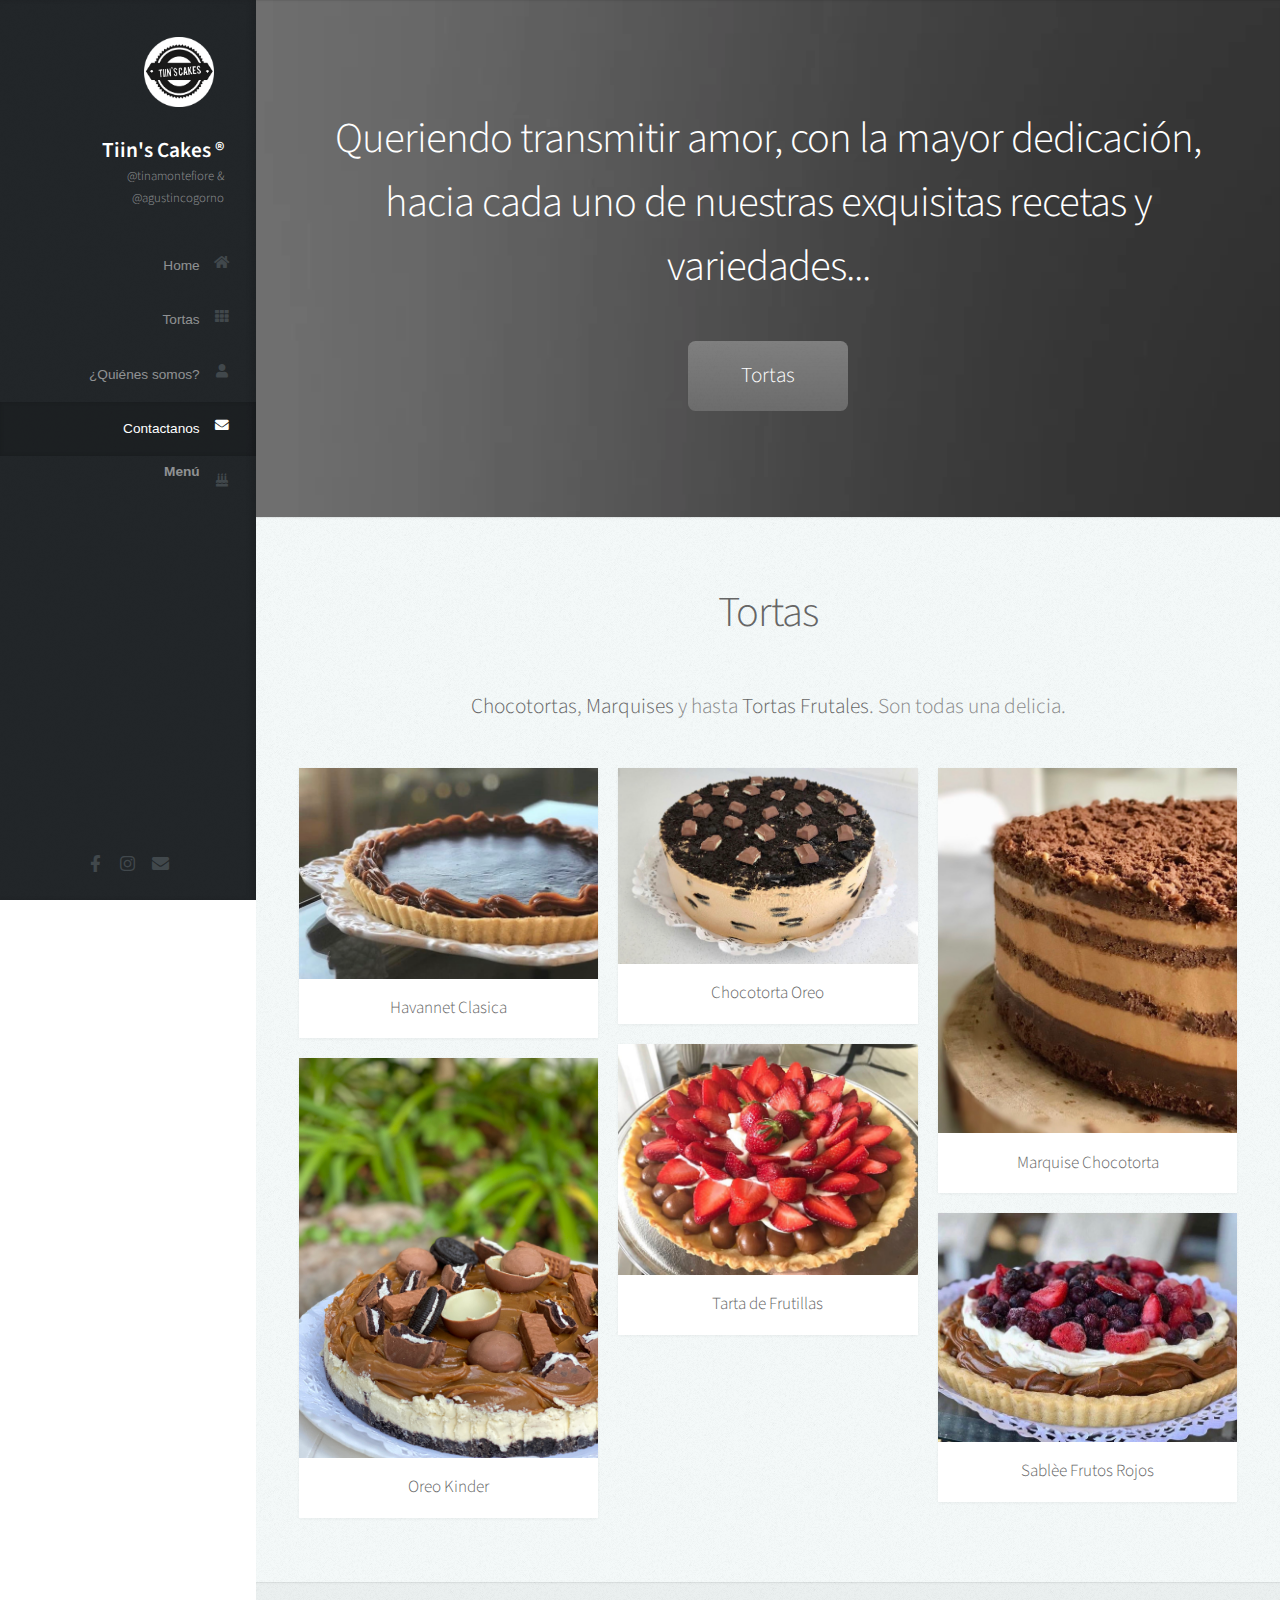
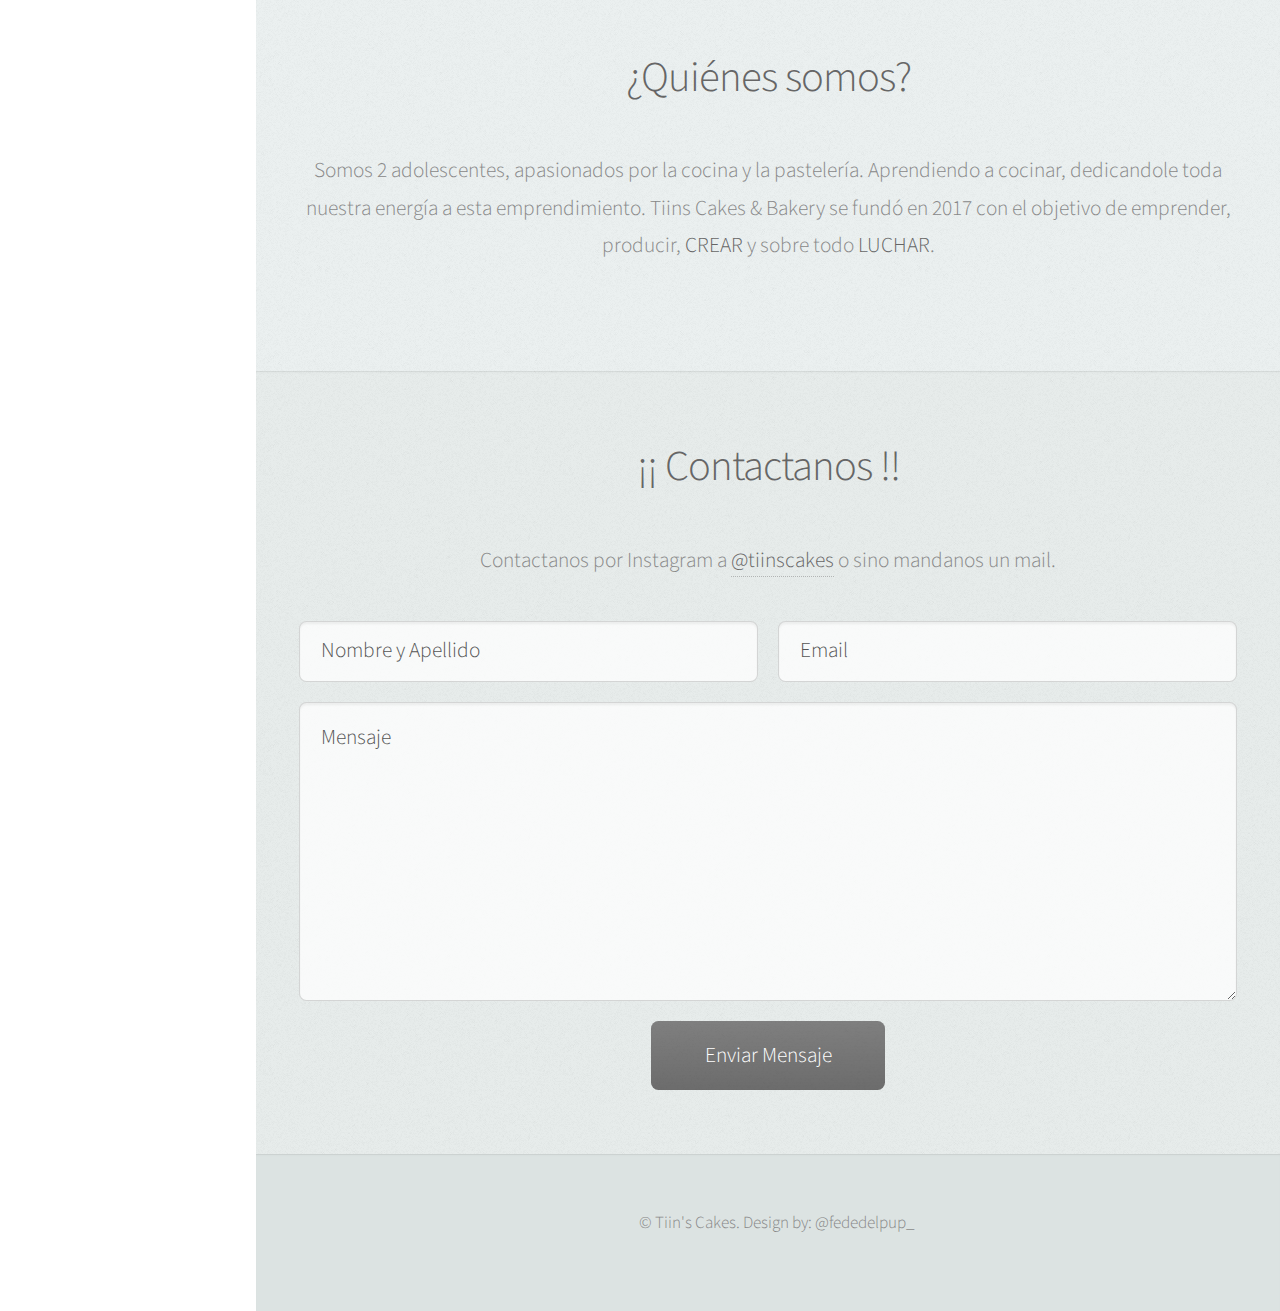
<file: docs/index.html>
<!DOCTYPE HTML>

<html>
	<head>
		<title>Tiins Cakes & Bakery&reg; Home</title>
		<meta charset="utf-8" />
		<meta name="viewport" content="width=device-width, initial-scale=1, user-scalable=no" />
		<link rel="stylesheet" href="assets/css/main.css" />
		<link rel="shortcut icon" href="logo.png"
	</head>
	<body class="is-preload">

		<!-- Header -->
			<div id="header">

				<div class="top">

					<!-- Logo -->
						<div id="logo">
							<span class="image avatar48"><img src="logo.png" alt="" /></span>
							<h1 id="title">Tiin's Cakes &reg;</h1>
							<p>@tinamontefiore & </p>
							<p>@agustincogorno</p>
						</div>

					<!-- Nav -->
						<nav id="nav">
							<ul>
								<li><a href="#top" id="top-link"><span class="icon solid fa-home">Home</span></a></li>
								<li><a href="#portfolio" id="portfolio-link"><span class="icon solid fa-th">Tortas</span></a></li>
								<li><a href="#about" id="about-link"><span class="icon solid fa-user">¿Quiénes somos?</span></a></li>
								<li><a href="#contact-link" id="contact-link"><span class="icon solid fa-envelope">Contactanos</span></a></li>
								<li><a href="menu_1.html"><span class="icon solid fa fa-birthday-cake">Menú</span></a></li>
							</ul>
						</nav>

				</div>

				<div class="bottom">

					<!-- Social Icons -->
						<ul class="icons">
							
							<li><a href="#" class="icon brands fa-facebook-f"><span class="label">Facebook</span></a></li>
							<li><a href="https://www.instagram.com/tiinscakes/" class="icon brands fa-instagram"><span class="label">Instagram</span></a></li>
							<li><a href="" class="icon solid fa-envelope"><span class="label">Email</span></a></li>
						</ul>

				</div>

			</div>

		<!-- Main -->
			<div id="main">

				<!-- Intro -->
					<section id="top" class="one dark cover">
						<div class="container">

							<header>
								<h2 class="alt"><strong>Queriendo transmitir amor, con la mayor dedicación, hacia cada uno de nuestras exquisitas recetas y variedades... </strong>	
							</header>

							<footer>
								<a href="#portfolio" class="button scrolly">Tortas</a>
							</footer>

						</div>
					</section>

				<!-- Portfolio -->
					<section id="portfolio" class="two">
						<div class="container">

							<header>
								<h2>Tortas</h2>
							</header>

							<p><strong>Chocotortas</strong>, <strong>Marquises</strong> y hasta <strong>Tortas Frutales</strong>. Son todas una delicia.</p>

							<div class="row">
								<div class="col-4 col-12-mobile">
									<article class="item">
										<a href="#" class="image fit"><img src="images\foto2.jpeg" alt="" /></a>
										<header>
											<h3><strong>Havannet Clasica</strong></h3>
										</header>
									</article>
									<article class="item">
										<a href="#" class="image fit"><img src="images\foto1.jpeg" alt="" /></a>
										<header>
											<h3><strong>Oreo Kinder</strong></h3>
										</header>
									</article>
								</div>
								<div class="col-4 col-12-mobile">
									<article class="item">
										<a href="#" class="image fit"><img src="images\foto5.jpg" alt="" /></a>
										<header>
											<h3><strong>Chocotorta Oreo</strong></h3>
										</header>
									</article>
									<article class="item">
										<a href="#" class="image fit"><img src="images\foto4.jpg" alt="" /></a>
										<header>
											<h3><strong>Tarta de Frutillas</strong></h3>
										</header>
									</article>
								</div>
								<div class="col-4 col-12-mobile">
									<article class="item">
										<a href="#" class="image fit"><img src="images\foto3.jpg" alt="" /></a>
										<header>
											<h3><strong>Marquise Chocotorta</strong></h3>
										</header>
									</article>
									<article class="item">
										<a href="#" class="image fit"><img src="images\foto6.jpg" alt="" /></a>
										<header>
											<h3><strong>Sablèe Frutos Rojos</strong></h3>
										</header>
									</article>
								</div>
							</div>

						</div>
					</section>

				<!-- About Me -->
					<section id="about" class="three">
						<div class="container">

							<header>
								<h2>¿Quiénes somos?</h2>
							</header>

							

							<p>Somos 2 adolescentes, apasionados por la cocina y la pastelería. Aprendiendo a cocinar, dedicandole toda nuestra energía a esta emprendimiento.  
							Tiins Cakes & Bakery se fundó en 2017 con el objetivo de emprender, producir, <strong>CREAR</strong> y sobre todo <strong>LUCHAR</strong>.</p>

						</div>
					</section>

				<!-- Contact -->
					<section id="contact-link" class="four">
						<div class="container">

							<header>
								<h2>¡¡ Contactanos !!</h2>
							</header>

							<p>Contactanos por Instagram a <a href="https://www.instagram.com/tiinscakes/?hl=es-la"><strong>@tiinscakes</strong></a> o sino mandanos un mail.  </p>

							<form method="post" action="#">
								<div class="row">
									<div class="col-6 col-12-mobile"><input type="text" name="name" placeholder="Nombre y Apellido" /></div>
									<div class="col-6 col-12-mobile"><input type="text" name="email" placeholder="Email" /></div>
									<div class="col-12">
										<textarea name="message" placeholder="Mensaje"></textarea>
									</div>
									<div class="col-12">
										<input type="submit" value="Enviar Mensaje" />
									</div>
								</div>
							</form>

						</div>
					</section>

			</div>

		<!-- Footer -->
			<div id="footer">

				<!-- Copyright -->
					<ul class="copyright">
						<li>&copy;  Tiin's Cakes. Design by: @fededelpup_ </li>
					</ul>

			</div>

		<!-- Scripts -->
			<script src="assets/js/jquery.min.js"></script>
			<script src="assets/js/jquery.scrolly.min.js"></script>
			<script src="assets/js/jquery.scrollex.min.js"></script>
			<script src="assets/js/browser.min.js"></script>
			<script src="assets/js/breakpoints.min.js"></script>
			<script src="assets/js/util.js"></script>
			<script src="assets/js/main.js"></script>

	</body>
</html>
</file>
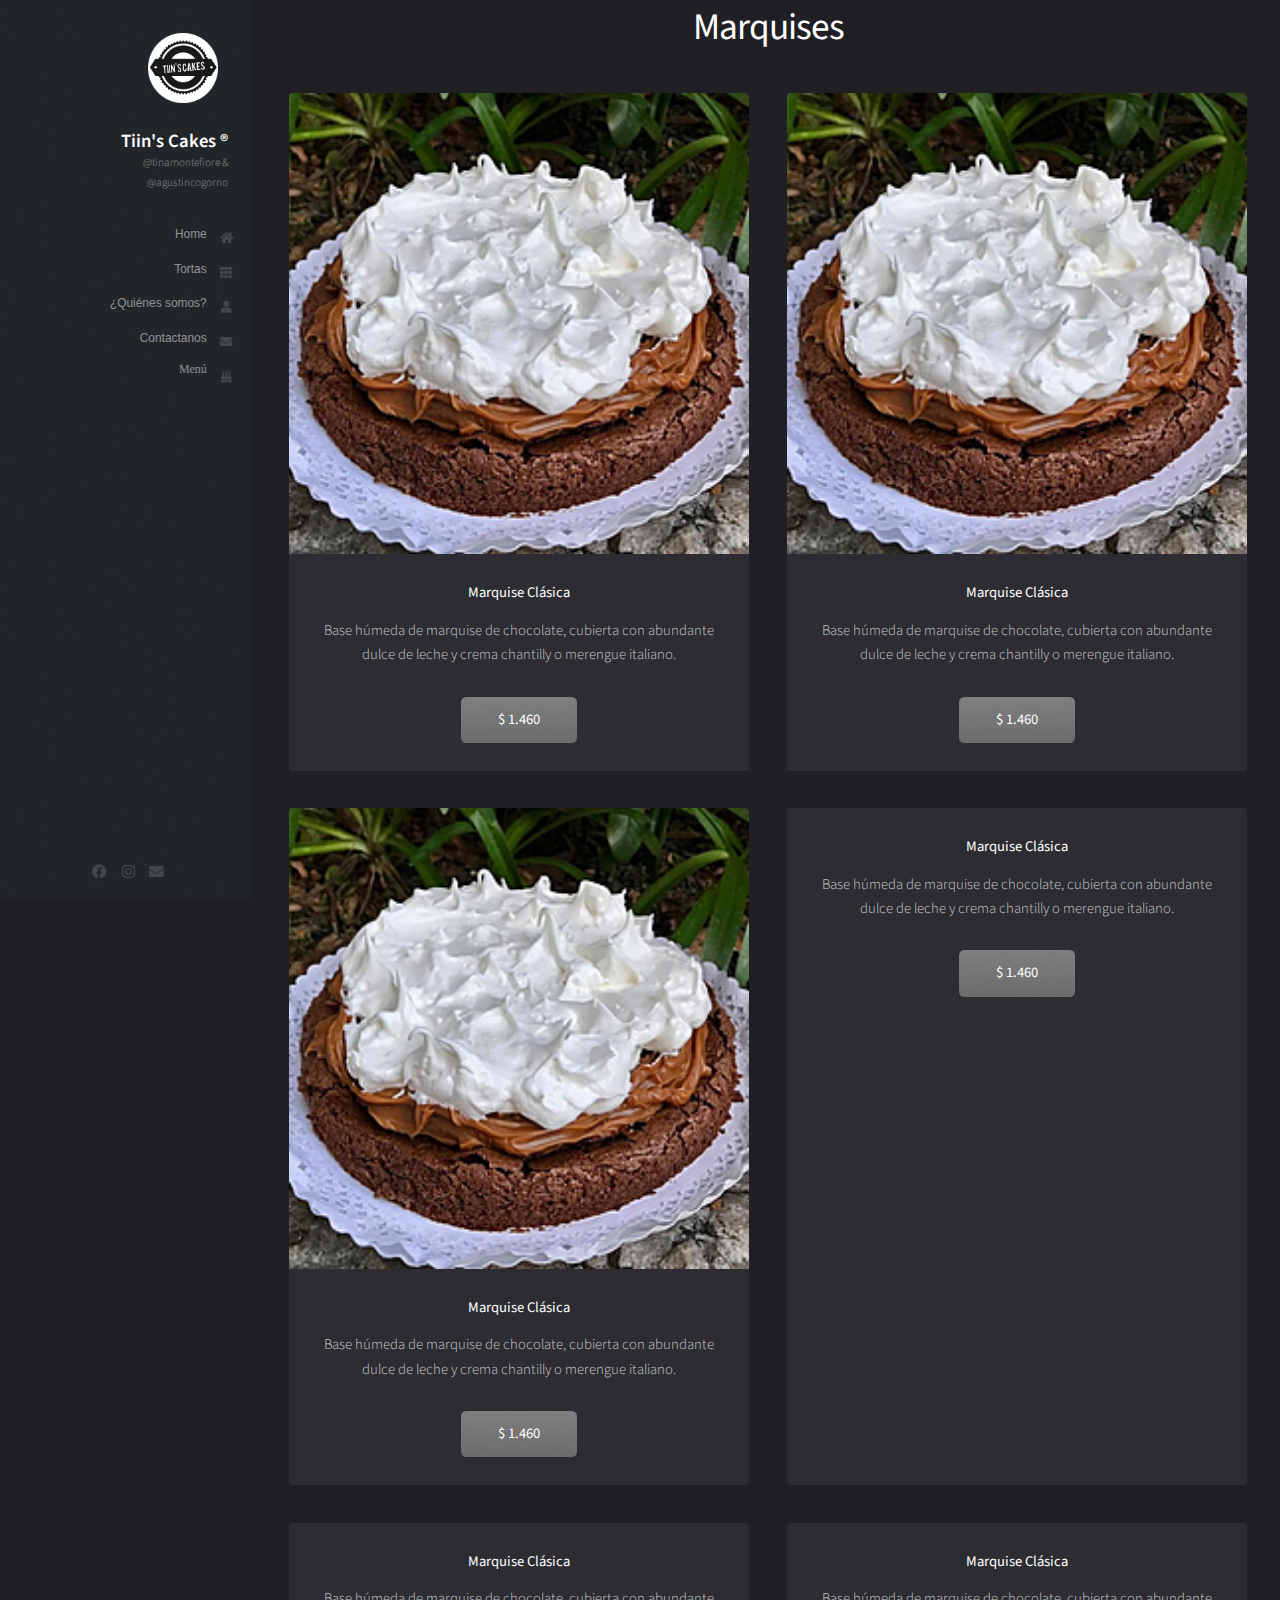
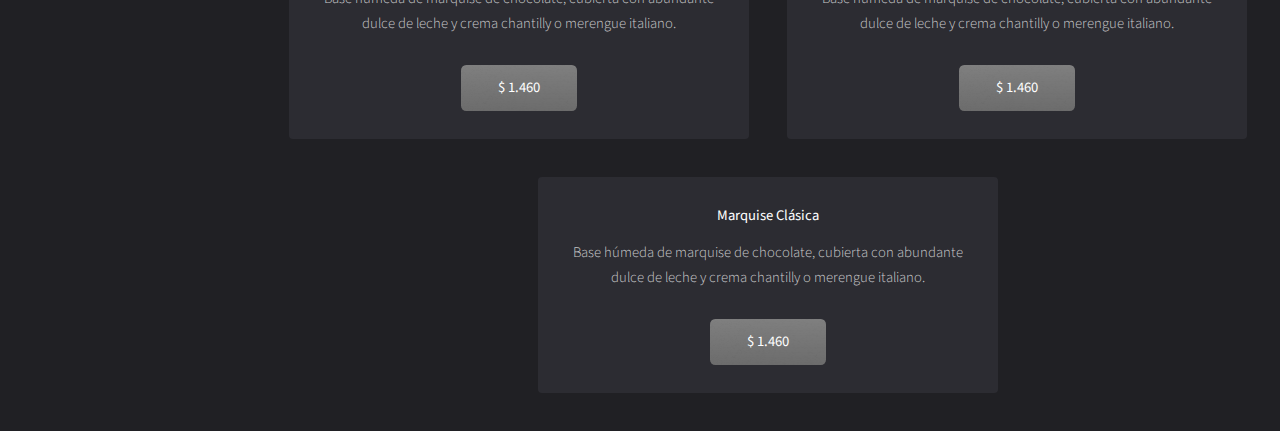
<file: docs/menu_1.html>
<!DOCTYPE HTML>

<html>
	<head>
		<title>Tiins Cakes & Bakery&reg; Menú</title>
		<meta charset="utf-8" />
		<meta name="viewport" content="width=device-width, initial-scale=1, user-scalable=no" />
		<link rel="stylesheet" href="assets/css/main.css" />
		<link rel="stylesheet" type="text/css" href="assets\css\menu.css" />
		<link rel="shortcut icon" href="logo.png"
	</head>
	<body class="is-preload">

		<!-- Header -->
			<div id="header">

				<div class="top">

					<!-- Logo -->
						<div id="logo">
							<span class="image avatar48"><img src="logo.png" alt="" /></span>
							<h1 id="title">Tiin's Cakes &reg;</h1>
							<p>@tinamontefiore & </p>
							<p>@agustincogorno</p>
						</div>

					<!-- Nav -->
						<nav id="nav">
							<ul>
								<li><a href="#top" id="top-link"><span class="icon solid fa-home">Home</span></a></li>
								<li><a href="#portfolio" id="portfolio-link"><span class="icon solid fa-th">Tortas</span></a></li>
								<li><a href="#about" id="about-link"><span class="icon solid fa-user">¿Quiénes somos?</span></a></li>
								<li><a href="#contact" id="contact-link"><span class="icon solid fa-envelope">Contactanos</span></a></li>
								<li><a href="index.html"><span class="icon solid fa fa-birthday-cake">Menú</span></a></li>
							</ul>
						</nav>

				</div>

					<div class="bottom">

						<!-- Social Icons -->
							<ul class="icons">
								
								<li><a href="#" class="icon brands fa-facebook-f"><span class="label">Facebook</span></a></li>
								<li><a href="https://www.instagram.com/tiinscakes/" class="icon brands fa-instagram"><span class="label">Instagram</span></a></li>
								<li><a href="" class="icon solid fa-envelope"><span class="label">Email</span></a></li>
							</ul>

					</div>



				</div>

						<div id="main">
								<h2 style="text-align: center;">Marquises</h2>
							<div class="inner">

								<!-- Boxes -->

									<div class="thumbnails"f>

										<div class="box">
											 <a class="image fit"><img src="cakes/torta1.jpg" alt="" /></a> 
											<div class="inner">
												<h3>Marquise Clásica</h3>
												<p>Base húmeda de marquise de chocolate, cubierta con abundante dulce de leche y crema chantilly o merengue italiano.</p>
												<a class="button fit"><strong>$ 1.460</strong></a>
											</div>
										</div>

										<div class="box">
											 <a class="image fit"><img src="cakes/torta1.jpg" alt="" /></a> 
											<div class="inner">
												<h3>Marquise Clásica</h3>
												<p>Base húmeda de marquise de chocolate, cubierta con abundante dulce de leche y crema chantilly o merengue italiano.</p>
												<a class="button fit"><strong>$ 1.460</strong></a>
											</div>
										</div>

										<div class="box">
											 <a class="image fit"><img src="cakes/torta1.jpg" alt="" /></a> 
											<div class="inner">
												<h3>Marquise Clásica</h3>
												<p>Base húmeda de marquise de chocolate, cubierta con abundante dulce de leche y crema chantilly o merengue italiano.</p>
												<a class="button fit"><strong>$ 1.460</strong></a>
											</div>
										</div>
										
										<div class="box">
											<!-- <a class="image fit"><img src="cakes/torta1.jpg" alt="" /></a> -->
											<div class="inner">
												<h3>Marquise Clásica</h3>
												<p>Base húmeda de marquise de chocolate, cubierta con abundante dulce de leche y crema chantilly o merengue italiano.</p>
												<a class="button fit"><strong>$ 1.460</strong></a>
											</div>
										</div>
										<div class="box">
											<!-- <a class="image fit"><img src="cakes/torta1.jpg" alt="" /></a> -->
											<div class="inner">
												<h3>Marquise Clásica</h3>
												<p>Base húmeda de marquise de chocolate, cubierta con abundante dulce de leche y crema chantilly o merengue italiano.</p>
												<a class="button fit"><strong>$ 1.460</strong></a>
											</div>
										</div>
										<div class="box">
											<!-- <a class="image fit"><img src="cakes/torta1.jpg" alt="" /></a> -->
											<div class="inner">
												<h3>Marquise Clásica</h3>
												<p>Base húmeda de marquise de chocolate, cubierta con abundante dulce de leche y crema chantilly o merengue italiano.</p>
												<a class="button fit"><strong>$ 1.460</strong></a>
											</div>
										</div>
										<div class="box">
											<!-- <a class="image fit"><img src="cakes/torta1.jpg" alt="" /></a> -->
											<div class="inner">
												<h3>Marquise Clásica</h3>
												<p>Base húmeda de marquise de chocolate, cubierta con abundante dulce de leche y crema chantilly o merengue italiano.</p>
												<a class="button fit"><strong>$ 1.460</strong></a>
											</div>
										</div>

									
									</div>

							</div>

						</div>

		<!-- Scripts -->
			<script src="assets/js/jquery.min.js"></script>
			<script src="assets/js/jquery.scrolly.min.js"></script>
			<script src="assets/js/jquery.scrollex.min.js"></script>
			<script src="assets/js/browser.min.js"></script>
			<script src="assets/js/breakpoints.min.js"></script>
			<script src="assets/js/util.js"></script>
			<script src="assets/js/main.js"></script>

	</body>
</html>
</file>
<file: docs/assets/css/main.css>
@import url("fontawesome-all.min.css");
@import url("https://fonts.googleapis.com/css?family=Source+Sans+Pro:300,300italic,400,600");

/*
	Prologue by HTML5 UP
	html5up.net | @ajlkn
	Free for personal and commercial use under the CCA 3.0 license (html5up.net/license)
*/

html, body, div, span, applet, object,
iframe, h1, h2, h3, h4, h5, h6, p, blockquote,
pre, a, abbr, acronym, address, big, cite,
code, del, dfn, em, img, ins, kbd, q, s, samp,
small, strike, strong, sub, sup, tt, var, b,
u, i, center, dl, dt, dd, ol, ul, li, fieldset,
form, label, legend, table, caption, tbody,
tfoot, thead, tr, th, td, article, aside,
canvas, details, embed, figure, figcaption,
footer, header, hgroup, menu, nav, output, ruby,
section, summary, time, mark, audio, video {
	margin: 0;
	padding: 0;
	border: 0;
	font-size: 100%;
	font: inherit;
	vertical-align: baseline;}

article, aside, details, figcaption, figure,
footer, header, hgroup, menu, nav, section {
	display: block;}

body {
	line-height: 1;
}

ol, ul {
	list-style: none;
}

blockquote, q {
	quotes: none;
}

	blockquote:before, blockquote:after, q:before, q:after {
		content: '';
		content: none;
	}

table {
	border-collapse: collapse;
	border-spacing: 0;
}

body {
	-webkit-text-size-adjust: none;
}

mark {
	background-color: transparent;
	color: inherit;
}

input::-moz-focus-inner {
	border: 0;
	padding: 0;
}

input, select, textarea {
	-moz-appearance: none;
	-webkit-appearance: none;
	-ms-appearance: none;
	appearance: none;
}

/* Basic */

	html {
		box-sizing: border-box;
	}

	*, *:before, *:after {
		box-sizing: inherit;
	}

	body {
		background: #fff;
		font-family: 'Source Sans Pro', sans-serif;
		font-size: 19pt;
		font-weight: 300;
		line-height: 1.75em;
		color: #888;
	}

		body.is-preload *, body.is-preload *:before, body.is-preload *:after {
			-moz-animation: none !important;
			-webkit-animation: none !important;
			-ms-animation: none !important;
			animation: none !important;
			-moz-transition: none !important;
			-webkit-transition: none !important;
			-ms-transition: none !important;
			transition: none !important;
		}

	input, textarea, select {
		font-family: 'Source Sans Pro', sans-serif;
		font-size: 19pt;
		font-weight: 300;
		line-height: 1.75em;
		color: #888;
	}

	h1, h2, h3, h4, h5, h6 {
		font-weight: 300;
		color: #666;
		line-height: 1.5em;
	}

	h1 a, h2 a, h3 a, h4 a, h5 a, h6 a {
		color: inherit;
		text-decoration: none;
	}

		h1 a strong, h2 a strong, h3 a strong, h4 a strong, h5 a strong, h6 a strong {
			color: #333;
		}

	h2 {
		font-size: 2em;
		letter-spacing: -1px;
	}

		h2.alt {
			color: #888;
		}

			h2.alt strong {
				color: #666;
			}

	h3 {
		font-size: 1.5em;
	}

	header {
		margin: 0 0 2em 0;
	}

		header > p {
			margin: 1em 0 0 0;
		}

	footer {
		margin: 2em 0 0 0;
	}

	strong, b {
		font-weight: 300;
		color: #666;
	}

	em, i {
		font-style: italic;
	}

	a {
		text-decoration: none;
		color: inherit;
		border-bottom: dotted 1px rgba(128, 128, 128, 0.5);
		-moz-transition: color 0.35s ease-in-out, border-bottom-color 0.35s ease-in-out;
		-webkit-transition: color 0.35s ease-in-out, border-bottom-color 0.35s ease-in-out;
		-ms-transition: color 0.35s ease-in-out, border-bottom-color 0.35s ease-in-out;
		transition: color 0.35s ease-in-out, border-bottom-color 0.35s ease-in-out;
		outline: 0;
	}

		a:hover {
			color: #E27689;
			border-bottom-color: rgba(255, 255, 255, 0);
		}

	sub {
		position: relative;
		top: 0.5em;
		font-size: 0.8em;
	}

	sup {
		position: relative;
		top: -0.5em;
		font-size: 0.8em;
	}

	hr {
		border: 0;
		border-top: solid 1px #ddd;
	}

	blockquote {
		border-left: solid 0.5em #ddd;
		padding: 1em 0 1em 2em;
		font-style: italic;
	}

	p, ul, ol, dl, table {
		margin-bottom: 2em;
	}

	br.clear {
		clear: both;
	}

/* Container */

	.container {
		margin: 0 auto;
		max-width: 100%;
		width: 1400px;
	}

		@media screen and (min-width: 961px) and (max-width: 1880px) {

			.container {
				width: 1200px;
			}

		}

		@media screen and (min-width: 961px) and (max-width: 1620px) {

			.container {
				width: 960px;
			}

		}

		@media screen and (min-width: 961px) and (max-width: 1320px) {

			.container {
				width: 100%;
			}

		}

		@media screen and (max-width: 960px) {

			.container {
				width: 100%;
			}

		}

		@media screen and (max-width: 736px) {

			.container {
				width: 100%;
			}

		}

/* Row */

	.row {
		display: flex;
		flex-wrap: wrap;
		box-sizing: border-box;
		align-items: stretch;
	}

		.row > * {
			box-sizing: border-box;
		}

		.row.gtr-uniform > * > :last-child {
			margin-bottom: 0;
		}

		.row.aln-left {
			justify-content: flex-start;
		}

		.row.aln-center {
			justify-content: center;
		}

		.row.aln-right {
			justify-content: flex-end;
		}

		.row.aln-top {
			align-items: flex-start;
		}

		.row.aln-middle {
			align-items: center;
		}

		.row.aln-bottom {
			align-items: flex-end;
		}

		.row > .imp {
			order: -1;
		}

		.row > .col-1 {
			width: 8.33333%;
		}

		.row > .off-1 {
			margin-left: 8.33333%;
		}

		.row > .col-2 {
			width: 16.66667%;
		}

		.row > .off-2 {
			margin-left: 16.66667%;
		}

		.row > .col-3 {
			width: 25%;
		}

		.row > .off-3 {
			margin-left: 25%;
		}

		.row > .col-4 {
			width: 33.33333%;
		}

		.row > .off-4 {
			margin-left: 33.33333%;
		}

		.row > .col-5 {
			width: 41.66667%;
		}

		.row > .off-5 {
			margin-left: 41.66667%;
		}

		.row > .col-6 {
			width: 50%;
		}

		.row > .off-6 {
			margin-left: 50%;
		}

		.row > .col-7 {
			width: 58.33333%;
		}

		.row > .off-7 {
			margin-left: 58.33333%;
		}

		.row > .col-8 {
			width: 66.66667%;
		}

		.row > .off-8 {
			margin-left: 66.66667%;
		}

		.row > .col-9 {
			width: 75%;
		}

		.row > .off-9 {
			margin-left: 75%;
		}

		.row > .col-10 {
			width: 83.33333%;
		}

		.row > .off-10 {
			margin-left: 83.33333%;
		}

		.row > .col-11 {
			width: 91.66667%;
		}

		.row > .off-11 {
			margin-left: 91.66667%;
		}

		.row > .col-12 {
			width: 100%;
		}

		.row > .off-12 {
			margin-left: 100%;
		}

		.row.gtr-0 {
			margin-top: 0px;
			margin-left: 0px;
		}

			.row.gtr-0 > * {
				padding: 0px 0 0 0px;
			}

			.row.gtr-0.gtr-uniform {
				margin-top: 0px;
			}

				.row.gtr-0.gtr-uniform > * {
					padding-top: 0px;
				}

		.row.gtr-25 {
			margin-top: -10px;
			margin-left: -10px;
		}

			.row.gtr-25 > * {
				padding: 10px 0 0 10px;
			}

			.row.gtr-25.gtr-uniform {
				margin-top: -10px;
			}

				.row.gtr-25.gtr-uniform > * {
					padding-top: 10px;
				}

		.row.gtr-50 {
			margin-top: -20px;
			margin-left: -20px;
		}

			.row.gtr-50 > * {
				padding: 20px 0 0 20px;
			}

			.row.gtr-50.gtr-uniform {
				margin-top: -20px;
			}

				.row.gtr-50.gtr-uniform > * {
					padding-top: 20px;
				}

		.row {
			margin-top: -40px;
			margin-left: -40px;
		}

			.row > * {
				padding: 40px 0 0 40px;
			}

			.row.gtr-uniform {
				margin-top: -40px;
			}

				.row.gtr-uniform > * {
					padding-top: 40px;
				}

		.row.gtr-150 {
			margin-top: -60px;
			margin-left: -60px;
		}

			.row.gtr-150 > * {
				padding: 60px 0 0 60px;
			}

			.row.gtr-150.gtr-uniform {
				margin-top: -60px;
			}

				.row.gtr-150.gtr-uniform > * {
					padding-top: 60px;
				}

		.row.gtr-200 {
			margin-top: -80px;
			margin-left: -80px;
		}

			.row.gtr-200 > * {
				padding: 80px 0 0 80px;
			}

			.row.gtr-200.gtr-uniform {
				margin-top: -80px;
			}

				.row.gtr-200.gtr-uniform > * {
					padding-top: 80px;
				}

		@media screen and (min-width: 961px) and (max-width: 1880px) {

			.row {
				display: flex;
				flex-wrap: wrap;
				box-sizing: border-box;
				align-items: stretch;
			}

				.row > * {
					box-sizing: border-box;
				}

				.row.gtr-uniform > * > :last-child {
					margin-bottom: 0;
				}

				.row.aln-left {
					justify-content: flex-start;
				}

				.row.aln-center {
					justify-content: center;
				}

				.row.aln-right {
					justify-content: flex-end;
				}

				.row.aln-top {
					align-items: flex-start;
				}

				.row.aln-middle {
					align-items: center;
				}

				.row.aln-bottom {
					align-items: flex-end;
				}

				.row > .imp-wide {
					order: -1;
				}

				.row > .col-1-wide {
					width: 8.33333%;
				}

				.row > .off-1-wide {
					margin-left: 8.33333%;
				}

				.row > .col-2-wide {
					width: 16.66667%;
				}

				.row > .off-2-wide {
					margin-left: 16.66667%;
				}

				.row > .col-3-wide {
					width: 25%;
				}

				.row > .off-3-wide {
					margin-left: 25%;
				}

				.row > .col-4-wide {
					width: 33.33333%;
				}

				.row > .off-4-wide {
					margin-left: 33.33333%;
				}

				.row > .col-5-wide {
					width: 41.66667%;
				}

				.row > .off-5-wide {
					margin-left: 41.66667%;
				}

				.row > .col-6-wide {
					width: 50%;
				}

				.row > .off-6-wide {
					margin-left: 50%;
				}

				.row > .col-7-wide {
					width: 58.33333%;
				}

				.row > .off-7-wide {
					margin-left: 58.33333%;
				}

				.row > .col-8-wide {
					width: 66.66667%;
				}

				.row > .off-8-wide {
					margin-left: 66.66667%;
				}

				.row > .col-9-wide {
					width: 75%;
				}

				.row > .off-9-wide {
					margin-left: 75%;
				}

				.row > .col-10-wide {
					width: 83.33333%;
				}

				.row > .off-10-wide {
					margin-left: 83.33333%;
				}

				.row > .col-11-wide {
					width: 91.66667%;
				}

				.row > .off-11-wide {
					margin-left: 91.66667%;
				}

				.row > .col-12-wide {
					width: 100%;
				}

				.row > .off-12-wide {
					margin-left: 100%;
				}

				.row.gtr-0 {
					margin-top: 0px;
					margin-left: 0px;
				}

					.row.gtr-0 > * {
						padding: 0px 0 0 0px;
					}

					.row.gtr-0.gtr-uniform {
						margin-top: 0px;
					}

						.row.gtr-0.gtr-uniform > * {
							padding-top: 0px;
						}

				.row.gtr-25 {
					margin-top: -10px;
					margin-left: -10px;
				}

					.row.gtr-25 > * {
						padding: 10px 0 0 10px;
					}

					.row.gtr-25.gtr-uniform {
						margin-top: -10px;
					}

						.row.gtr-25.gtr-uniform > * {
							padding-top: 10px;
						}

				.row.gtr-50 {
					margin-top: -20px;
					margin-left: -20px;
				}

					.row.gtr-50 > * {
						padding: 20px 0 0 20px;
					}

					.row.gtr-50.gtr-uniform {
						margin-top: -20px;
					}

						.row.gtr-50.gtr-uniform > * {
							padding-top: 20px;
						}

				.row {
					margin-top: -40px;
					margin-left: -40px;
				}

					.row > * {
						padding: 40px 0 0 40px;
					}

					.row.gtr-uniform {
						margin-top: -40px;
					}

						.row.gtr-uniform > * {
							padding-top: 40px;
						}

				.row.gtr-150 {
					margin-top: -60px;
					margin-left: -60px;
				}

					.row.gtr-150 > * {
						padding: 60px 0 0 60px;
					}

					.row.gtr-150.gtr-uniform {
						margin-top: -60px;
					}

						.row.gtr-150.gtr-uniform > * {
							padding-top: 60px;
						}

				.row.gtr-200 {
					margin-top: -80px;
					margin-left: -80px;
				}

					.row.gtr-200 > * {
						padding: 80px 0 0 80px;
					}

					.row.gtr-200.gtr-uniform {
						margin-top: -80px;
					}

						.row.gtr-200.gtr-uniform > * {
							padding-top: 80px;
						}

		}

		@media screen and (min-width: 961px) and (max-width: 1620px) {

			.row {
				display: flex;
				flex-wrap: wrap;
				box-sizing: border-box;
				align-items: stretch;
			}

				.row > * {
					box-sizing: border-box;
				}

				.row.gtr-uniform > * > :last-child {
					margin-bottom: 0;
				}

				.row.aln-left {
					justify-content: flex-start;
				}

				.row.aln-center {
					justify-content: center;
				}

				.row.aln-right {
					justify-content: flex-end;
				}

				.row.aln-top {
					align-items: flex-start;
				}

				.row.aln-middle {
					align-items: center;
				}

				.row.aln-bottom {
					align-items: flex-end;
				}

				.row > .imp-normal {
					order: -1;
				}

				.row > .col-1-normal {
					width: 8.33333%;
				}

				.row > .off-1-normal {
					margin-left: 8.33333%;
				}

				.row > .col-2-normal {
					width: 16.66667%;
				}

				.row > .off-2-normal {
					margin-left: 16.66667%;
				}

				.row > .col-3-normal {
					width: 25%;
				}

				.row > .off-3-normal {
					margin-left: 25%;
				}

				.row > .col-4-normal {
					width: 33.33333%;
				}

				.row > .off-4-normal {
					margin-left: 33.33333%;
				}

				.row > .col-5-normal {
					width: 41.66667%;
				}

				.row > .off-5-normal {
					margin-left: 41.66667%;
				}

				.row > .col-6-normal {
					width: 50%;
				}

				.row > .off-6-normal {
					margin-left: 50%;
				}

				.row > .col-7-normal {
					width: 58.33333%;
				}

				.row > .off-7-normal {
					margin-left: 58.33333%;
				}

				.row > .col-8-normal {
					width: 66.66667%;
				}

				.row > .off-8-normal {
					margin-left: 66.66667%;
				}

				.row > .col-9-normal {
					width: 75%;
				}

				.row > .off-9-normal {
					margin-left: 75%;
				}

				.row > .col-10-normal {
					width: 83.33333%;
				}

				.row > .off-10-normal {
					margin-left: 83.33333%;
				}

				.row > .col-11-normal {
					width: 91.66667%;
				}

				.row > .off-11-normal {
					margin-left: 91.66667%;
				}

				.row > .col-12-normal {
					width: 100%;
				}

				.row > .off-12-normal {
					margin-left: 100%;
				}

				.row.gtr-0 {
					margin-top: 0px;
					margin-left: 0px;
				}

					.row.gtr-0 > * {
						padding: 0px 0 0 0px;
					}

					.row.gtr-0.gtr-uniform {
						margin-top: 0px;
					}

						.row.gtr-0.gtr-uniform > * {
							padding-top: 0px;
						}

				.row.gtr-25 {
					margin-top: -10px;
					margin-left: -10px;
				}

					.row.gtr-25 > * {
						padding: 10px 0 0 10px;
					}

					.row.gtr-25.gtr-uniform {
						margin-top: -10px;
					}

						.row.gtr-25.gtr-uniform > * {
							padding-top: 10px;
						}

				.row.gtr-50 {
					margin-top: -20px;
					margin-left: -20px;
				}

					.row.gtr-50 > * {
						padding: 20px 0 0 20px;
					}

					.row.gtr-50.gtr-uniform {
						margin-top: -20px;
					}

						.row.gtr-50.gtr-uniform > * {
							padding-top: 20px;
						}

				.row {
					margin-top: -40px;
					margin-left: -40px;
				}

					.row > * {
						padding: 40px 0 0 40px;
					}

					.row.gtr-uniform {
						margin-top: -40px;
					}

						.row.gtr-uniform > * {
							padding-top: 40px;
						}

				.row.gtr-150 {
					margin-top: -60px;
					margin-left: -60px;
				}

					.row.gtr-150 > * {
						padding: 60px 0 0 60px;
					}

					.row.gtr-150.gtr-uniform {
						margin-top: -60px;
					}

						.row.gtr-150.gtr-uniform > * {
							padding-top: 60px;
						}

				.row.gtr-200 {
					margin-top: -80px;
					margin-left: -80px;
				}

					.row.gtr-200 > * {
						padding: 80px 0 0 80px;
					}

					.row.gtr-200.gtr-uniform {
						margin-top: -80px;
					}

						.row.gtr-200.gtr-uniform > * {
							padding-top: 80px;
						}

		}

		@media screen and (min-width: 961px) and (max-width: 1320px) {

			.row {
				display: flex;
				flex-wrap: wrap;
				box-sizing: border-box;
				align-items: stretch;
			}

				.row > * {
					box-sizing: border-box;
				}

				.row.gtr-uniform > * > :last-child {
					margin-bottom: 0;
				}

				.row.aln-left {
					justify-content: flex-start;
				}

				.row.aln-center {
					justify-content: center;
				}

				.row.aln-right {
					justify-content: flex-end;
				}

				.row.aln-top {
					align-items: flex-start;
				}

				.row.aln-middle {
					align-items: center;
				}

				.row.aln-bottom {
					align-items: flex-end;
				}

				.row > .imp-narrow {
					order: -1;
				}

				.row > .col-1-narrow {
					width: 8.33333%;
				}

				.row > .off-1-narrow {
					margin-left: 8.33333%;
				}

				.row > .col-2-narrow {
					width: 16.66667%;
				}

				.row > .off-2-narrow {
					margin-left: 16.66667%;
				}

				.row > .col-3-narrow {
					width: 25%;
				}

				.row > .off-3-narrow {
					margin-left: 25%;
				}

				.row > .col-4-narrow {
					width: 33.33333%;
				}

				.row > .off-4-narrow {
					margin-left: 33.33333%;
				}

				.row > .col-5-narrow {
					width: 41.66667%;
				}

				.row > .off-5-narrow {
					margin-left: 41.66667%;
				}

				.row > .col-6-narrow {
					width: 50%;
				}

				.row > .off-6-narrow {
					margin-left: 50%;
				}

				.row > .col-7-narrow {
					width: 58.33333%;
				}

				.row > .off-7-narrow {
					margin-left: 58.33333%;
				}

				.row > .col-8-narrow {
					width: 66.66667%;
				}

				.row > .off-8-narrow {
					margin-left: 66.66667%;
				}

				.row > .col-9-narrow {
					width: 75%;
				}

				.row > .off-9-narrow {
					margin-left: 75%;
				}

				.row > .col-10-narrow {
					width: 83.33333%;
				}

				.row > .off-10-narrow {
					margin-left: 83.33333%;
				}

				.row > .col-11-narrow {
					width: 91.66667%;
				}

				.row > .off-11-narrow {
					margin-left: 91.66667%;
				}

				.row > .col-12-narrow {
					width: 100%;
				}

				.row > .off-12-narrow {
					margin-left: 100%;
				}

				.row.gtr-0 {
					margin-top: 0px;
					margin-left: 0px;
				}

					.row.gtr-0 > * {
						padding: 0px 0 0 0px;
					}

					.row.gtr-0.gtr-uniform {
						margin-top: 0px;
					}

						.row.gtr-0.gtr-uniform > * {
							padding-top: 0px;
						}

				.row.gtr-25 {
					margin-top: -5px;
					margin-left: -5px;
				}

					.row.gtr-25 > * {
						padding: 5px 0 0 5px;
					}

					.row.gtr-25.gtr-uniform {
						margin-top: -5px;
					}

						.row.gtr-25.gtr-uniform > * {
							padding-top: 5px;
						}

				.row.gtr-50 {
					margin-top: -10px;
					margin-left: -10px;
				}

					.row.gtr-50 > * {
						padding: 10px 0 0 10px;
					}

					.row.gtr-50.gtr-uniform {
						margin-top: -10px;
					}

						.row.gtr-50.gtr-uniform > * {
							padding-top: 10px;
						}

				.row {
					margin-top: -20px;
					margin-left: -20px;
				}

					.row > * {
						padding: 20px 0 0 20px;
					}

					.row.gtr-uniform {
						margin-top: -20px;
					}

						.row.gtr-uniform > * {
							padding-top: 20px;
						}

				.row.gtr-150 {
					margin-top: -30px;
					margin-left: -30px;
				}

					.row.gtr-150 > * {
						padding: 30px 0 0 30px;
					}

					.row.gtr-150.gtr-uniform {
						margin-top: -30px;
					}

						.row.gtr-150.gtr-uniform > * {
							padding-top: 30px;
						}

				.row.gtr-200 {
					margin-top: -40px;
					margin-left: -40px;
				}

					.row.gtr-200 > * {
						padding: 40px 0 0 40px;
					}

					.row.gtr-200.gtr-uniform {
						margin-top: -40px;
					}

						.row.gtr-200.gtr-uniform > * {
							padding-top: 40px;
						}

		}

		@media screen and (max-width: 960px) {

			.row {
				display: flex;
				flex-wrap: wrap;
				box-sizing: border-box;
				align-items: stretch;
			}

				.row > * {
					box-sizing: border-box;
				}

				.row.gtr-uniform > * > :last-child {
					margin-bottom: 0;
				}

				.row.aln-left {
					justify-content: flex-start;
				}

				.row.aln-center {
					justify-content: center;
				}

				.row.aln-right {
					justify-content: flex-end;
				}

				.row.aln-top {
					align-items: flex-start;
				}

				.row.aln-middle {
					align-items: center;
				}

				.row.aln-bottom {
					align-items: flex-end;
				}

				.row > .imp-narrower {
					order: -1;
				}

				.row > .col-1-narrower {
					width: 8.33333%;
				}

				.row > .off-1-narrower {
					margin-left: 8.33333%;
				}

				.row > .col-2-narrower {
					width: 16.66667%;
				}

				.row > .off-2-narrower {
					margin-left: 16.66667%;
				}

				.row > .col-3-narrower {
					width: 25%;
				}

				.row > .off-3-narrower {
					margin-left: 25%;
				}

				.row > .col-4-narrower {
					width: 33.33333%;
				}

				.row > .off-4-narrower {
					margin-left: 33.33333%;
				}

				.row > .col-5-narrower {
					width: 41.66667%;
				}

				.row > .off-5-narrower {
					margin-left: 41.66667%;
				}

				.row > .col-6-narrower {
					width: 50%;
				}

				.row > .off-6-narrower {
					margin-left: 50%;
				}

				.row > .col-7-narrower {
					width: 58.33333%;
				}

				.row > .off-7-narrower {
					margin-left: 58.33333%;
				}

				.row > .col-8-narrower {
					width: 66.66667%;
				}

				.row > .off-8-narrower {
					margin-left: 66.66667%;
				}

				.row > .col-9-narrower {
					width: 75%;
				}

				.row > .off-9-narrower {
					margin-left: 75%;
				}

				.row > .col-10-narrower {
					width: 83.33333%;
				}

				.row > .off-10-narrower {
					margin-left: 83.33333%;
				}

				.row > .col-11-narrower {
					width: 91.66667%;
				}

				.row > .off-11-narrower {
					margin-left: 91.66667%;
				}

				.row > .col-12-narrower {
					width: 100%;
				}

				.row > .off-12-narrower {
					margin-left: 100%;
				}

				.row.gtr-0 {
					margin-top: 0px;
					margin-left: 0px;
				}

					.row.gtr-0 > * {
						padding: 0px 0 0 0px;
					}

					.row.gtr-0.gtr-uniform {
						margin-top: 0px;
					}

						.row.gtr-0.gtr-uniform > * {
							padding-top: 0px;
						}

				.row.gtr-25 {
					margin-top: -5px;
					margin-left: -5px;
				}

					.row.gtr-25 > * {
						padding: 5px 0 0 5px;
					}

					.row.gtr-25.gtr-uniform {
						margin-top: -5px;
					}

						.row.gtr-25.gtr-uniform > * {
							padding-top: 5px;
						}

				.row.gtr-50 {
					margin-top: -10px;
					margin-left: -10px;
				}

					.row.gtr-50 > * {
						padding: 10px 0 0 10px;
					}

					.row.gtr-50.gtr-uniform {
						margin-top: -10px;
					}

						.row.gtr-50.gtr-uniform > * {
							padding-top: 10px;
						}

				.row {
					margin-top: -20px;
					margin-left: -20px;
				}

					.row > * {
						padding: 20px 0 0 20px;
					}

					.row.gtr-uniform {
						margin-top: -20px;
					}

						.row.gtr-uniform > * {
							padding-top: 20px;
						}

				.row.gtr-150 {
					margin-top: -30px;
					margin-left: -30px;
				}

					.row.gtr-150 > * {
						padding: 30px 0 0 30px;
					}

					.row.gtr-150.gtr-uniform {
						margin-top: -30px;
					}

						.row.gtr-150.gtr-uniform > * {
							padding-top: 30px;
						}

				.row.gtr-200 {
					margin-top: -40px;
					margin-left: -40px;
				}

					.row.gtr-200 > * {
						padding: 40px 0 0 40px;
					}

					.row.gtr-200.gtr-uniform {
						margin-top: -40px;
					}

						.row.gtr-200.gtr-uniform > * {
							padding-top: 40px;
						}

		}

		@media screen and (max-width: 736px) {

			.row {
				display: flex;
				flex-wrap: wrap;
				box-sizing: border-box;
				align-items: stretch;
			}

				.row > * {
					box-sizing: border-box;
				}

				.row.gtr-uniform > * > :last-child {
					margin-bottom: 0;
				}

				.row.aln-left {
					justify-content: flex-start;
				}

				.row.aln-center {
					justify-content: center;
				}

				.row.aln-right {
					justify-content: flex-end;
				}

				.row.aln-top {
					align-items: flex-start;
				}

				.row.aln-middle {
					align-items: center;
				}

				.row.aln-bottom {
					align-items: flex-end;
				}

				.row > .imp-mobile {
					order: -1;
				}

				.row > .col-1-mobile {
					width: 8.33333%;
				}

				.row > .off-1-mobile {
					margin-left: 8.33333%;
				}

				.row > .col-2-mobile {
					width: 16.66667%;
				}

				.row > .off-2-mobile {
					margin-left: 16.66667%;
				}

				.row > .col-3-mobile {
					width: 25%;
				}

				.row > .off-3-mobile {
					margin-left: 25%;
				}

				.row > .col-4-mobile {
					width: 33.33333%;
				}

				.row > .off-4-mobile {
					margin-left: 33.33333%;
				}

				.row > .col-5-mobile {
					width: 41.66667%;
				}

				.row > .off-5-mobile {
					margin-left: 41.66667%;
				}

				.row > .col-6-mobile {
					width: 50%;
				}

				.row > .off-6-mobile {
					margin-left: 50%;
				}

				.row > .col-7-mobile {
					width: 58.33333%;
				}

				.row > .off-7-mobile {
					margin-left: 58.33333%;
				}

				.row > .col-8-mobile {
					width: 66.66667%;
				}

				.row > .off-8-mobile {
					margin-left: 66.66667%;
				}

				.row > .col-9-mobile {
					width: 75%;
				}

				.row > .off-9-mobile {
					margin-left: 75%;
				}

				.row > .col-10-mobile {
					width: 83.33333%;
				}

				.row > .off-10-mobile {
					margin-left: 83.33333%;
				}

				.row > .col-11-mobile {
					width: 91.66667%;
				}

				.row > .off-11-mobile {
					margin-left: 91.66667%;
				}

				.row > .col-12-mobile {
					width: 100%;
				}

				.row > .off-12-mobile {
					margin-left: 100%;
				}

				.row.gtr-0 {
					margin-top: 0px;
					margin-left: 0px;
				}

					.row.gtr-0 > * {
						padding: 0px 0 0 0px;
					}

					.row.gtr-0.gtr-uniform {
						margin-top: 0px;
					}

						.row.gtr-0.gtr-uniform > * {
							padding-top: 0px;
						}

				.row.gtr-25 {
					margin-top: -5px;
					margin-left: -5px;
				}

					.row.gtr-25 > * {
						padding: 5px 0 0 5px;
					}

					.row.gtr-25.gtr-uniform {
						margin-top: -5px;
					}

						.row.gtr-25.gtr-uniform > * {
							padding-top: 5px;
						}

				.row.gtr-50 {
					margin-top: -10px;
					margin-left: -10px;
				}

					.row.gtr-50 > * {
						padding: 10px 0 0 10px;
					}

					.row.gtr-50.gtr-uniform {
						margin-top: -10px;
					}

						.row.gtr-50.gtr-uniform > * {
							padding-top: 10px;
						}

				.row {
					margin-top: -20px;
					margin-left: -20px;
				}

					.row > * {
						padding: 20px 0 0 20px;
					}

					.row.gtr-uniform {
						margin-top: -20px;
					}

						.row.gtr-uniform > * {
							padding-top: 20px;
						}

				.row.gtr-150 {
					margin-top: -30px;
					margin-left: -30px;
				}

					.row.gtr-150 > * {
						padding: 30px 0 0 30px;
					}

					.row.gtr-150.gtr-uniform {
						margin-top: -30px;
					}

						.row.gtr-150.gtr-uniform > * {
							padding-top: 30px;
						}

				.row.gtr-200 {
					margin-top: -40px;
					margin-left: -40px;
				}

					.row.gtr-200 > * {
						padding: 40px 0 0 40px;
					}

					.row.gtr-200.gtr-uniform {
						margin-top: -40px;
					}

						.row.gtr-200.gtr-uniform > * {
							padding-top: 40px;
						}

		}

/* Sections/Article */

	section, article {
		margin-bottom: 3em;
	}

		section > :last-child,
		section > .container, section:last-child, article > :last-child,
		article > .container, article:last-child {
			margin-bottom: 0;
		}

		.row > section, .row > article {
			margin-bottom: 0;
		}

/* Image */

	.image {
		display: inline-block;
		border: 0;
	}

		.image img {
			display: block;
			width: 100%;
		}



		.image.avatar48 {
			width: 80px;
			height: 80px;
			
		}

			.image.avatar48 img {
				width: 70px;
				height: 70px;
			}

		.image.fit {
			display: block;
			width: 100%;
		}

		.image.featured {
			display: block;
			width: 100%;
			margin: 0 0 2em 0;
		}

		.image.left {
			float: left;
			margin: 0 2em 2em 0;
		}

		.image.centered {
			display: block;
			margin: 0 0 2em 0;
		}

			.image.centered img {
				margin: 0 auto;
				width: auto;
			}

/* List */

	ul {
		list-style: disc;
		padding-left: 1em;
	}

		ul li {
			padding-left: 0.5em;
		}

	ol {
		list-style: decimal;
		padding-left: 1.25em;
	}

		ol li {
			padding-left: 0.25em;
		}

/* Icons */

	ul.icons {
		cursor: default;
		list-style: none;
		padding-left: 0;
	}

		ul.icons li {
			display: inline-block;
			padding-left: 0;
		}

		ul.icons a {
			display: inline-block;
			width: 2em;
			height: 2em;
			line-height: 2em;
			text-align: center;
			border: 0;
		}

/* Form */

	form label {
		display: block;
		text-align: left;
		margin-bottom: 0.5em;
	}

	form input[type="text"],
	form input[type="email"],
	form input[type="password"],
	form select,
	form textarea {
		position: relative;
		-webkit-appearance: none;
		display: block;
		border: 0;
		outline: 0;
		background: #fff;
		background: rgba(255, 255, 255, 0.75);
		width: 100%;
		border-radius: 0.35em;
		padding: 0.75em 1em 0.75em 1em;
		box-shadow: inset 0 0.1em 0.1em 0 rgba(0, 0, 0, 0.05);
		border: solid 1px rgba(0, 0, 0, 0.15);
		-moz-transition: all 0.35s ease-in-out;
		-webkit-transition: all 0.35s ease-in-out;
		-ms-transition: all 0.35s ease-in-out;
		transition: all 0.35s ease-in-out;
	}

		form input[type="text"]:focus,
		form input[type="email"]:focus,
		form input[type="password"]:focus,
		form select:focus,
		form textarea:focus {
			box-shadow: 0 0 2px 1px #8ebebc;
			background: #fff;
		}

	form input[type="text"],
	form input[type="email"],
	form input[type="password"],
	form select {
		line-height: 1.25em;
	}

	form textarea {
		min-height: 14em;
	}

	form ::-webkit-input-placeholder {
		color: #555 !important;
	}

	form :-moz-placeholder {
		color: #555 !important;
	}

	form ::-moz-placeholder {
		color: #555 !important;
	}

	form :-ms-input-placeholder {
		color: #555 !important;
	}

	form ::-moz-focus-inner {
		border: 0;
	}

/* Table */

	table {
		width: 100%;
		text-align: left;
	}

		table tbody tr:nth-child(2n+2) {
			background: #f4f4f4;
		}

		table td {
			padding: 0.5em 1em 0.5em 1em;
		}

		table th {
			text-align: left;
			padding: 0.5em 1em 0.5em 1em;
			color: #fff;
			background: #222729 url("images/overlay.png");
		}

		table thead {
			background: #444;
			color: #fff;
		}

		table tfoot {
			background: #eee;
		}

/* Button */

	input[type="button"],
	input[type="submit"],
	input[type="reset"],
	button,
	.button {
		position: relative;
		display: inline-block;
		border-radius: 0.35em;
		color: #fff !important;
		text-decoration: none;
		padding: 0.75em 2.5em 0.75em 2.5em;
		background-color: grey;
		border: 0;
		cursor: pointer;
		background-image: -moz-linear-gradient(top, rgba(0, 0, 0, 0), rgba(0, 0, 0, 0.15)), url("images/overlay.png");
		background-image: -webkit-linear-gradient(top, rgba(0, 0, 0, 0), rgba(0, 0, 0, 0.15)), url("images/overlay.png");
		background-image: -ms-linear-gradient(top, rgba(0, 0, 0, 0), rgba(0, 0, 0, 0.15)), url("images/overlay.png");
		background-image: linear-gradient(top, rgba(0, 0, 0, 0), rgba(0, 0, 0, 0.15)), url("images/overlay.png");
		-moz-transition: background-color 0.35s ease-in-out;
		-webkit-transition: background-color 0.35s ease-in-out;
		-ms-transition: background-color 0.35s ease-in-out;
		transition: background-color 0.35s ease-in-out;
	}

		input[type="button"]:hover,
		input[type="submit"]:hover,
		input[type="reset"]:hover,
		button:hover,
		.button:hover {
			background-color: #9ececc;
		}

		input[type="button"]:active,
		input[type="submit"]:active,
		input[type="reset"]:active,
		button:active,
		.button:active {
			background-color: #7eaeac;
		}

/* Item */

	.item {
		box-shadow: 0 0.05em 0.15em 0 rgba(0, 0, 0, 0.05);
		margin-bottom: 40px;
	}

		.item header {
			background: #fff;
			margin: 0;
			padding: 1em 0 1em 0;
			font-size: 0.8em;
		}

			.item header h3 {
				font-size: 1em;
			}

/* Icons */

	.icon {
		text-decoration: none;
		text-decoration: none;
		font-family: arial;
	}

		.icon:before {
			-moz-osx-font-smoothing: grayscale;
			-webkit-font-smoothing: antialiased;
			display: inline-block;
			font-style: normal;
			font-variant: normal;
			text-rendering: auto;
			line-height: 1;
			text-transform: none !important;
			font-family: 'Font Awesome 5 Free';
			font-weight: 400;
		}

		.icon:before {
			line-height: inherit;
		}

		.icon > .label {
			display: none;
		}

		.icon.solid:before {
			font-weight: 900;
		}

		.icon.brands:before {
			font-family: 'Font Awesome 5 Brands';
		}

/* Header */

	#header {
		display: -moz-flex;
		display: -webkit-flex;
		display: -ms-flex;
		display: flex;
		-moz-flex-direction: column;
		-webkit-flex-direction: column;
		-ms-flex-direction: column;
		flex-direction: column;
		-moz-justify-content: space-between;
		-webkit-justify-content: space-between;
		-ms-justify-content: space-between;
		justify-content: space-between;
		background: #222629 url("images/overlay.png");
		box-shadow: inset -0.25em 0 0.25em 0 rgba(0, 0, 0, 0.1);
		color: #fff;
		height: 100%;
		left: 0;
		overflow-y: auto;
		position: fixed;
		text-align: right;
		top: 0;
		width: 375px;
	}

		#header .top {
			-moz-flex-grow: 1;
			-webkit-flex-grow: 1;
			-ms-flex-grow: 1;
			flex-grow: 1;
		}

		#header .bottom {
			-moz-flex-shrink: 0;
			-webkit-flex-shrink: 0;
			-ms-flex-shrink: 0;
			flex-shrink: 0;
			padding: 1.5em 0 0.75em 0;
		}

			#header .bottom > :last-child {
				margin-bottom: 0;
			}

		#header .icons {
			font-size: 0.8em;
			text-align: center;
		}

			#header .icons a {
				color: #41484c;
				-moz-transition: color 0.35s ease-in-out;
				-webkit-transition: color 0.35s ease-in-out;
				-ms-transition: color 0.35s ease-in-out;
				transition: color 0.35s ease-in-out;
			}

				#header .icons a:hover {
					color: #fff;
				}

	#logo {
		position: relative;
		margin: 1.75em 1.5em 1.5em 1.5em;
		min-height: 48px;
		cursor: default;
	}

		#logo h1 {
			position: relative;
			color: #fff;
			font-weight: 600;
			font-size: 1em;
			line-height: 1em;
		}

		#logo p {
			position: relative;
			display: block;
			font-size: 0.6em;
			color: rgba(255, 255, 255, 0.5);
			line-height: 1.25em;
			margin: 0.5em 0 0 0;
		}

		#logo .image {
			position: absolute;
			left: 0;
			top: 0;
		}

	#nav ul {
		list-style: none;
		padding-left: 0;
		margin-bottom: 0;
	}

		#nav ul li {
			padding-left: 0;
		}

			#nav ul li a {
				display: block;
				padding: 0.5em 1.5em 0.5em 1.5em;
				color: rgba(255, 255, 255, 0.5);
				text-decoration: none;
				outline: 0;
				border: 0;
				-moz-transition: none;
				-webkit-transition: none;
				-ms-transition: none;
				transition: none;
			}

				#nav ul li a span {
					position: relative;
					display: block;
					font-size: 0.8em;
				}

					#nav ul li a span:before {
						position: absolute;
						left: 0;
						color: #41484c;
						text-align: center;
						width: 1.25em;
						line-height: 1.75em;
					}

				#nav ul li a.active {
					background: rgba(0, 0, 0, 0.15);
					box-shadow: inset 0 0 0.25em 0 rgba(0, 0, 0, 0.125);
					color: #fff;
				}

					#nav ul li a.active span:before {
						color: white;
					}

/* Footer */

	#footer {
		margin-left: 375px;
		text-align: center;
		background-color: #dce3e2;
		padding: 3em 0 4em 0;
		box-shadow: inset 0 1px 0 0 rgba(0, 0, 0, 0.05), inset 0 0.1em 0.1em 0 rgba(0, 0, 0, 0.025);
		font-size: 0.8em;
	}

		#footer .copyright {
			cursor: default;
			margin: 0;
		}

			#footer .copyright li {
				display: inline-block;
				line-height: 1em;
				border-left: solid 1px rgba(128, 128, 128, 0.35);
				padding: 0 0 0 0.5em;
				margin: 0 0 0 0.5em;
			}

				#footer .copyright li:first-child {
					border-left: 0;
					padding-left: 0;
					margin-left: 0;
				}

/* Main */

	#main {
		margin-left: 375px;
	}

		#main > section {
			margin: 0;
			overflow: hidden;
			padding: 4em 0;
			box-shadow: inset 0 1px 0 0 rgba(0, 0, 0, 0.05), inset 0 0.1em 0.1em 0 rgba(0, 0, 0, 0.025);
			text-align: center;
			background-image: url("images/overlay.png");
		}

			#main > section.dark {
				color: #ddd;
				color: rgba(255, 255, 255, 0.75);
			}

				#main > section.dark h2, #main > section.dark h3, #main > section.dark h4, #main > section.dark h5, #main > section.dark h6 {
					color: inherit;
				}

				#main > section.dark strong {
					color: #fff;
					border-color: inherit;
				}

				#main > section.dark a {
					color: #fff;
					border-color: inherit;
				}

					#main > section.dark a:hover {
						border-bottom-color: rgba(255, 255, 255, 0);
					}

			#main > section.cover {
				padding: 10em 0;
				background-size: cover;
				background-position: center center;
			}

			#main > section.one {
				background-color: #81918E;
				background-image: url("../../images/fondo.jpg");
			}

			#main > section.two {
				background-color: #f5fafa;
			}

			#main > section.three {
				background-color: #ecf1f1;
			}

			#main > section.four {
				background-color: #e8edec;
			}

/* Wide */

	@media screen and (min-width: 961px) and (max-width: 1880px) {

		/* Basic */

			body, input, textarea, select {
				font-size: 17pt;
			}

		/* Header */

			#header {
				width: 300px;
			}

		/* Footer */

			#footer {
				margin-left: 300px;
			}

		/* Main */

			#main {
				margin-left: 300px;
			}

	}

/* Normal */

	@media screen and (min-width: 961px) and (max-width: 1620px) {

		/* Main */

			#main > section {
				padding: 3em 0;
			}

			#main section.cover {
				padding: 5em 0;
			}

	}

/* Narrow */

	@media screen and (min-width: 961px) and (max-width: 1320px) {

		/* Basic */

			body, input, textarea, select {
				font-size: 16pt;
			}

			.container {
				padding: 0 2em 0 2em;
			}

		/* Icons */

			ul.icons li a {
				width: 1.75em;
			}

		/* Item */

			.item {
				margin-bottom: 20px;
			}

		/* Header */

			#header {
				width: 20%;
			}

			#logo .image {
				position: relative;
				margin: 0 0 0.5em 0;
			}

			#nav ul li a {
				font-size: 0.8em;
				padding-top: 0.5em;
				padding-bottom: 0.5em;
			}

				#nav ul li a span {
					padding-right: 2.25em;
				}

					#nav ul li a span:before {
						left: 100%;
						margin-left: -1.25em;
						line-height: 2.25em;
					}

		/* Footer */

			#footer {
				margin-left: 20%;
			}

		/* Main */

			#main {
				margin-left: 20%;
			}

	}

/* Narrower */

	#headerToggle {
		display: none;
	}

	@media screen and (max-width: 960px) {

		/* Basic */

			html, body {
				overflow-x: hidden;
			}

			body, input, textarea, select {
				font-size: 16pt;
			}

			header br {
				display: none;
			}

			.container {
				padding: 0 2em 0 2em;
			}

		/* Item */

			.item {
				margin-bottom: 15px;
			}

		/* Icons */

			ul.icons a {
				width: 1.75em;
				font-size: 1.25em;
			}

		/* Header */

			#header {
				-moz-backface-visibility: hidden;
				-webkit-backface-visibility: hidden;
				-ms-backface-visibility: hidden;
				backface-visibility: hidden;
				-moz-transform: translateX(-275px);
				-webkit-transform: translateX(-275px);
				-ms-transform: translateX(-275px);
				transform: translateX(-275px);
				-moz-transition: -moz-transform 0.5s ease;
				-webkit-transition: -webkit-transform 0.5s ease;
				-ms-transition: -ms-transform 0.5s ease;
				transition: transform 0.5s ease;
				-webkit-overflow-scrolling: touch;
				display: block;
				height: 100%;
				left: 0;
				overflow-y: auto;
				position: fixed;
				top: 0;
				width: 275px;
				z-index: 10002;
				width: 275px;
				background: #222729 url("images/overlay.png");
				box-shadow: inset -0.25em 0 0.25em 0 rgba(0, 0, 0, 0.125);
			}

				#header .top {
					position: relative;
				}

				#header .bottom {
					border-top: solid 1px rgba(255, 255, 255, 0.05);
					box-shadow: 0 -1px 0 0 rgba(0, 0, 0, 0.15);
					padding-top: 2em;
					margin-top: 2em;
					position: relative;
				}

			#logo {
				margin: 1.5em 1.25em 1.25em 1.25em;
			}

			#nav ul li a {
				padding: 0.5em 1.25em 0.5em 1.25em;
			}

			#headerToggle {
				-moz-backface-visibility: hidden;
				-webkit-backface-visibility: hidden;
				-ms-backface-visibility: hidden;
				backface-visibility: hidden;
				-moz-transition: -moz-transform 0.5s ease;
				-webkit-transition: -webkit-transform 0.5s ease;
				-ms-transition: -ms-transform 0.5s ease;
				transition: transform 0.5s ease;
				display: block;
				height: 2.25em;
				left: 0;
				position: fixed;
				top: 0;
				width: 3.25em;
				z-index: 10001;
			}

				#headerToggle .toggle {
					text-decoration: none;
					position: absolute;
					left: 0;
					top: 0;
					width: 100%;
					height: 100%;
					outline: 0;
					border: 0;
				}

					#headerToggle .toggle:before {
						-moz-osx-font-smoothing: grayscale;
						-webkit-font-smoothing: antialiased;
						display: inline-block;
						font-style: normal;
						font-variant: normal;
						text-rendering: auto;
						line-height: 1;
						text-transform: none !important;
						font-family: 'Font Awesome 5 Free';
						font-weight: 900;
					}

					#headerToggle .toggle:before {
						text-decoration: none;
						content: '\f0c9';
						color: #fff;
						font-size: 18px;
						background: rgba(128, 136, 144, 0.5);
						border-radius: 0.35em;
						text-align: center;
						position: absolute;
						left: 0.5em;
						top: 0.5em;
						display: block;
						width: 3.25em;
						height: 2.25em;
						line-height: 2.25em;
					}

			body.header-visible #main {
				-moz-transform: translateX(275px);
				-webkit-transform: translateX(275px);
				-ms-transform: translateX(275px);
				transform: translateX(275px);
			}

			body.header-visible #headerToggle {
				-moz-transform: translateX(275px);
				-webkit-transform: translateX(275px);
				-ms-transform: translateX(275px);
				transform: translateX(275px);
			}

			body.header-visible #header {
				-moz-transform: translateX(0);
				-webkit-transform: translateX(0);
				-ms-transform: translateX(0);
				transform: translateX(0);
			}

		/* Footer */

			#footer {
				margin-left: 0;
			}

		/* Main */

			#main {
				-moz-backface-visibility: hidden;
				-webkit-backface-visibility: hidden;
				-ms-backface-visibility: hidden;
				backface-visibility: hidden;
				-moz-transition: -moz-transform 0.5s ease;
				-webkit-transition: -webkit-transform 0.5s ease;
				-ms-transition: -ms-transform 0.5s ease;
				transition: transform 0.5s ease;
				padding-bottom: 1px;
				margin-left: 0;
			}

				#main > section {
					padding: 3em 0;
				}

				#main section.cover {
					padding: 4em 0;
				}

	}

/* Mobile */

	@media screen and (max-width: 736px) {

		/* Basic */

			body, input, textarea, select {
				font-size: 14pt;
			}

			h2 {
				font-size: 1.5em;
				letter-spacing: 0;
				font-weight: 300;
			}

			.container {
				padding: 0 15px 0 15px;
			}

		/* List */

			ul.icons a {
				width: 2em;
				font-size: 1.25em;
			}

		/* Main */

			#main > section {
				padding: 2em 0;
			}

			#main section.cover {
				padding: 4em 0em;
			}

				#main section.cover header {
					padding: 0 1em;
				}

		/* Footer */

			#footer .copyright li {
				display: block;
				line-height: 1.25em;
				border: 0;
				padding: 0;
				margin: 1em 0 0 0;
			}

				#footer .copyright li:first-child {
					margin-top: 0;
				}

	}
</file>
